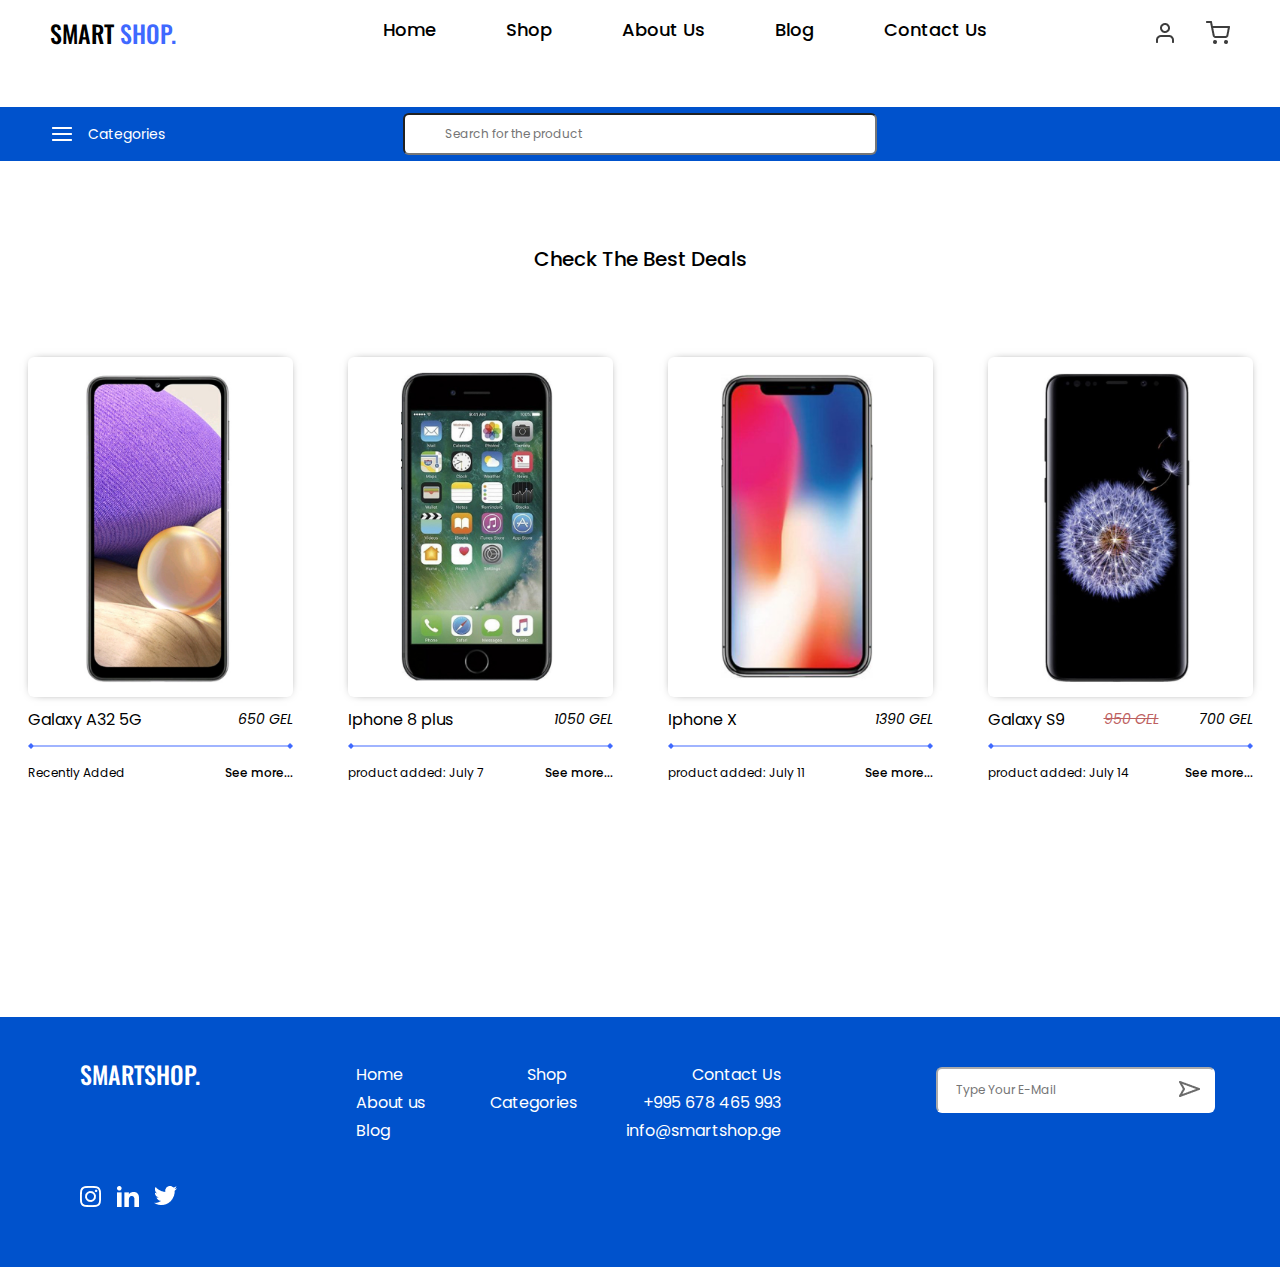
<file: index.html>
<!DOCTYPE html>
<html lang="en">
<head>
    <meta charset="UTF-8">
    <meta http-equiv="X-UA-Compatible" content="IE=edge">
    <meta name="viewport" content="width=device-width, initial-scale=1.0">
    <link rel="stylesheet" href="CSS/reset.css">
    <link rel="stylesheet" href="CSS/styles.css">
    <title>Document</title>
</head>
<body>
    <header>
        <div class="logo">
            <p class="logo_1">
                SMART
            </p>
            <p class="logo_2">
                SHOP.
            </p>
        </div>
        <nav class="navigation_1">
            <ul class="header_ul">
                <li class="home">
                    <a href="index.html"> Home</a>
                </li>
                <li class="shop">
                    <a href="">Shop</a>
                </li>
                <li class="about">
                    <a href="about.html">About Us</a>
                </li>
                <li class="blog">
                    <a href="blog.html">Blog</a>
                </li>
                <li class="contact">
                    <a href="contact.html">Contact Us</a>
                </li>
            </ul>
        </nav>
        <div class="navigation_2">
            <ul>
                <li>
                    <a href="" class="profile_icon"><img src="images/user.png" alt="User Icon"></a>
                </li>
                <li>  
                    <a href="" class="shop_cart"> <img src="images/shopping-cart.png" alt="Shop Cart"></a>
                </li>
            </ul>
        </div>
    </header>
    <div class="search_categories">
            <a class="categories_wrapper_a" href=""><img src="images/menu.png" alt="Burger Menu"><p>Categories</p></a>
        <div class="search_wrapper">
            <input class="search_product" type="text" placeholder="Search for the product">
        </div>
    </div>
    <div class="title">
    <h1>Check The Best Deals</h1>
    </div>
    <div class="cards">
        <div class="card_1">
            <div class="photo_1"></div>
            <div class="card_content">
                <div class="top_content">
                    <p class="model">Galaxy A32 5G</p>
                    <p class="price">650 GEL</p>
                </div>
                <div class="photo_div">
                    <img class="line" src="images/Line.png" alt="">
                </div>
                <div class="low_content">
                    <p class="time">Recently Added</p>
                    <a href="" class="seemore">See more...</a>
                </div>
            </div>
        </div>
        <div class="card_2">
            <div class="photo_2"></div>
            <div class="card_content">
                <div class="top_content">
                    <p class="model">Iphone 8 plus</p>
                    <p class="price">1050 GEL</p>
                </div>
                    <div class="photo_div">
                        <img class="line" src="images/Line.png" alt="">
                    </div>
                <div class="low_content">
                <p class="time">product added: July 7</p>
                <a href="" class="seemore">See more...</a>
                </div>
            </div>
        </div>
        <div class="card_3">
            <div class="photo_3"></div>
            <div class="card_content">
                <div class="top_content">
                    <p class="model">Iphone X</p>
                    <p class="price">1390 GEL</p>
                </div>
                <div class="photo_div">
                        <img class="line" src="images/Line.png" alt="">
                </div>
                <div class="low_content">
                    <p class="time">product added: July 11</p>
                    <a href="" class="seemore">See more...</a>
                </div>
            </div>
        </div>
        <div class="card_4">
            <div class="photo_4"></div>
            <div class="card_content">
                <div class="top_content">
                    <p class="model">Galaxy S9</p>
                    <p class="sale">950 GEL</p>
                    <p class="price">700 GEL</p>
                </div>
                <div class="photo_div">
                    <img class="line" src="images/Line.png" alt="">
                </div>
                <div class="low_content">
                    <p class="time">product added: July 14</p>
                    <a href="" class="seemore">See more...</a>
                </div>
            </div>
        </div>
    </div>
    <footer>
        <div class="footer_logos">
            <p class="footer_logo">SMARTSHOP.</p>
            <div class="social_platforms">
                <a href="https://www.instagram.com/"><img src="images/Instagram.png" alt="Instagram"></a>
                <a href="https://www.linkedin.com/"><img src="images/Linkedin.png" alt="Linkedin"></a>
                <a href="https://twitter.com/"><img src="images/Twitter.png" alt="Twitter"></a>
            </div>
        </div>
        <nav class="footer_nav">
            <ul class="footer_ul_1">
                <li>
                    <a href="index.html">Home</a>
                </li>
                <li>
                    <a href="">Shop</a>
                </li>
                <li>
                    <a href="contact.html">Contact Us</a>
                </li>
            </ul>
            <ul class="footer_ul_2">
                <li>
                    <a href="about.html">About us</a>
                </li>
                <li>
                    <a href="">Categories</a>
                </li>
                <li>
                    <p>+995 678 465 993</p>
                </li>
            </ul>
            <ul class="footer_ul_3">
                <li>
                    <a href="blog.html">Blog</a>
                </li>
                <li>
                    <a href="">info@smartshop.ge</a>
                </li>
            </ul>
        </nav>
        <div class="news_index">
            <input class="input_low" type="email" placeholder="Type Your E-Mail">
            <a href=""><img class="vector" src="images/Vector.png" alt="Vector"></a>
        </div>
    </footer>
</body>
</html>
</file>
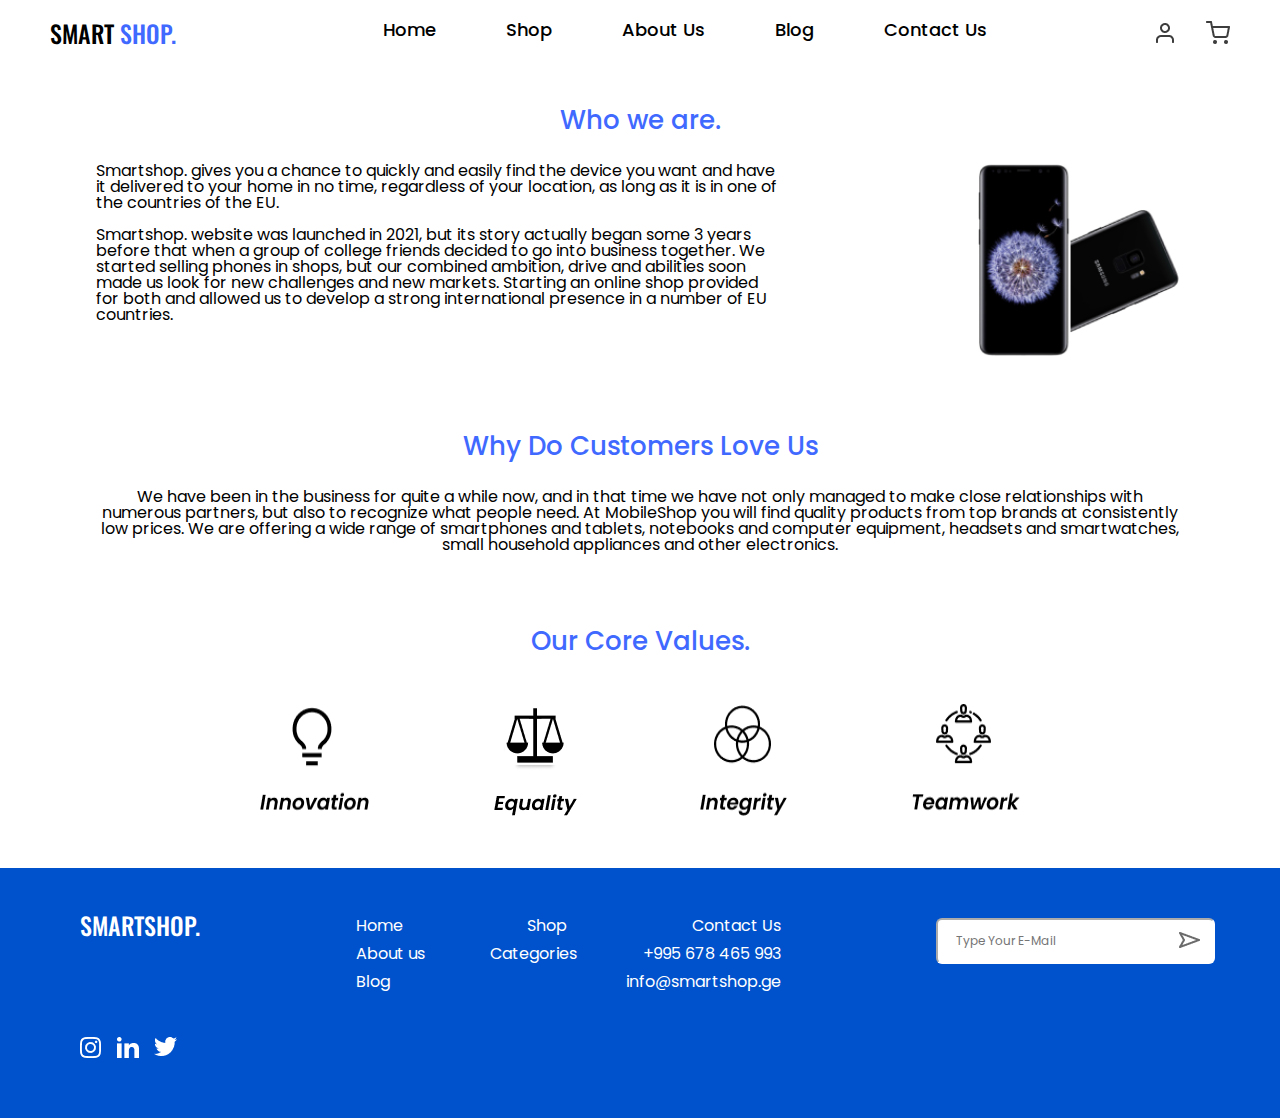
<file: about.html>
<!DOCTYPE html>
<html lang="en">
<head>
    <meta charset="UTF-8">
    <meta http-equiv="X-UA-Compatible" content="IE=edge">
    <meta name="viewport" content="width=device-width, initial-scale=1.0">
    <link rel="stylesheet" href="CSS/about.css">
    <link rel="stylesheet" href="CSS/reset.css">
    <link rel="stylesheet" href="CSS/styles.css">
    <title>Document</title>
</head>
<body>
    <header>
        <div class="logo">
            <p class="logo_1">
                SMART
            </p>
            <p class="logo_2">
                SHOP.
            </p>
        </div>
        <nav class="navigation_1">
            <ul class="header_ul">
                <li class="home">
                    <a href="index.html"> Home</a>
                </li>
                <li class="shop">
                    <a href="">Shop</a>
                </li>
                <li class="about">
                    <a href="about.html">About Us</a>
                </li>
                <li class="blog">
                    <a href="blog.html">Blog</a>
                </li>
                <li class="contact">
                    <a href="contact.html">Contact Us</a>
                </li>
            </ul>
        </nav>
        <div class="navigation_2">
            <ul>
                <li>
                    <a href="" class="profile_icon"><img src="images/user.png" alt="User Icon"></a>
                </li>
                <li>  
                    <a href="" class="shop_cart"> <img src="images/shopping-cart.png" alt="Shop Cart"></a>
                </li>
            </ul>
        </div>
    </header>
    <main class="main">
        <div class="top_title">
            Who we are.
        </div>
        <div class="top_text">
            Smartshop. gives you a chance to quickly and easily find the device you want and have it delivered to your home in no time, regardless of your location, as long as it is in one of the countries of the EU.
           <br><br> 
            Smartshop. website was launched in 2021, but its story actually began some 3 years before that when a group of college friends decided to go into business together. We started selling phones in shops, but our combined ambition, drive and abilities soon made us look for new challenges and new markets. Starting an online shop provided for both and allowed us to develop a strong international presence in a number of EU countries.
            <img class="phones" src="images/phones.png" alt="">
        </div>
        <div class="mid_title">
            Why Do Customers Love Us
        </div>
        <div class="mid_text">
            We have been in the business for quite a while now, and in that time we have not only managed to make close relationships with numerous partners, but also to recognize what people need. At MobileShop you will find quality products from top brands at consistently low prices. We are offering a wide range of smartphones and tablets, notebooks and computer equipment, headsets and smartwatches, small household appliances and other electronics.
        </div>
        <div class="bot_title">
            Our Core Values.
        </div>
        <div class="bot_logos">
            <img src="images/innovation.png" alt="">
            <img src="images/euqality.png" alt="">
            <img src="images/integrity.png" alt="">
            <img src="images/teamwork.png" alt="">
        </div>
    </main>
    <footer>
        <div class="footer_logos">
            <p class="footer_logo">SMARTSHOP.</p>
            <div class="social_platforms">
                <a href="https://www.instagram.com/"><img src="images/Instagram.png" alt="Instagram"></a>
                <a href="https://www.linkedin.com/"><img src="images/Linkedin.png" alt="Linkedin"></a>
                <a href="https://twitter.com/"><img src="images/Twitter.png" alt="Twitter"></a>
            </div>
        </div>
        <nav class="footer_nav">
            <ul class="footer_ul_1">
                <li>
                    <a href="index.html">Home</a>
                </li>
                <li>
                    <a href="">Shop</a>
                </li>
                <li>
                    <a href="contact.html">Contact Us</a>
                </li>
            </ul>
            <ul class="footer_ul_2">
                <li>
                    <a href="about.html">About us</a>
                </li>
                <li>
                    <a href="">Categories</a>
                </li>
                <li>
                    <p>+995 678 465 993</p>
                </li>
            </ul>
            <ul class="footer_ul_3">
                <li>
                    <a href="blog.html">Blog</a>
                </li>
                <li>
                    <a href="">info@smartshop.ge</a>
                </li>
            </ul>
        </nav>
        <div class="news_index">
            <input class="input_low" type="email" placeholder="Type Your E-Mail">
            <a href=""><img class="vector" src="images/Vector.png" alt="Vector"></a>
        </div>
    </footer>
</body>
</html>
</file>
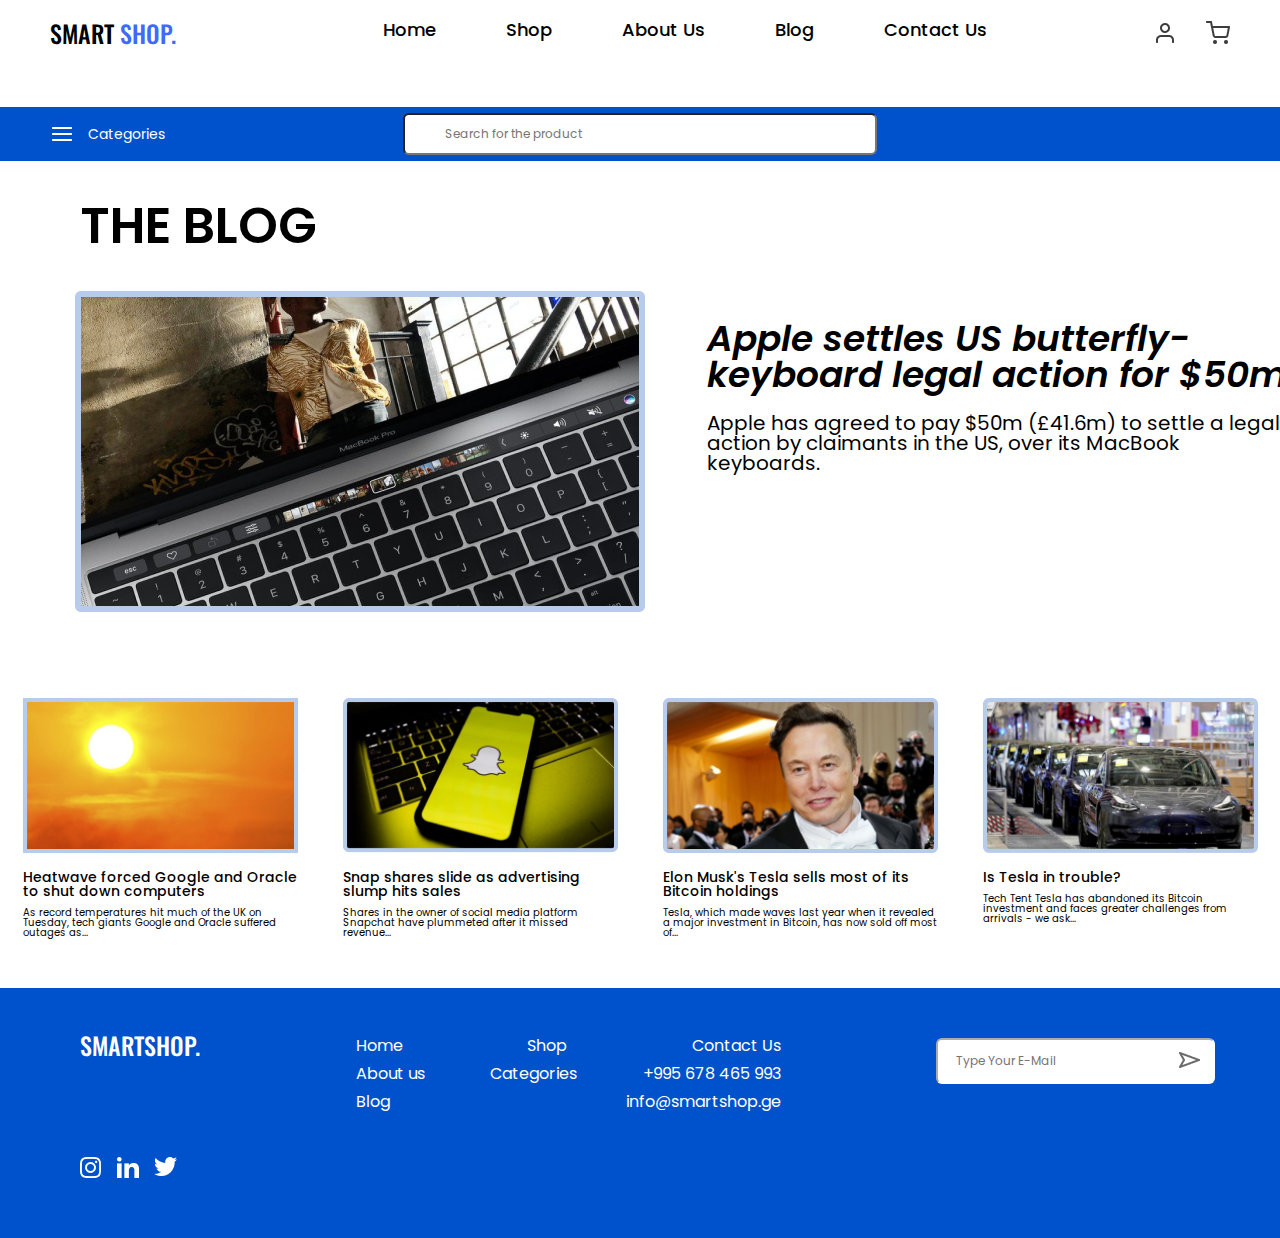
<file: blog.html>
<!DOCTYPE html>
<html lang="en">
<head>
    <meta charset="UTF-8">
    <meta http-equiv="X-UA-Compatible" content="IE=edge">
    <meta name="viewport" content="width=device-width, initial-scale=1.0">
    <link rel="stylesheet" href="CSS/blog.css">
    <link rel="stylesheet" href="CSS/reset.css">
    <link rel="stylesheet" href="CSS/styles.css">
    <title>Document</title>
</head>
<body>
    <header>
        <div class="logo">
            <p class="logo_1">
                SMART
            </p>
            <p class="logo_2">
                SHOP.
            </p>
        </div>
        <nav class="navigation_1">
            <ul class="header_ul">
                <li class="home">
                    <a href="index.html"> Home</a>
                </li>
                <li class="shop">
                    <a href="">Shop</a>
                </li>
                <li class="about">
                    <a href="about.html">About Us</a>
                </li>
                <li class="blog">
                    <a href="blog.html">Blog</a>
                </li>
                <li class="contact">
                    <a href="contact.html">Contact Us</a>
                </li>
            </ul>
        </nav>
        <div class="navigation_2">
            <ul>
                <li>
                    <a href="" class="profile_icon"><img src="images/user.png" alt="User Icon"></a>
                </li>
                <li>  
                    <a href="" class="shop_cart"> <img src="images/shopping-cart.png" alt="Shop Cart"></a>
                </li>
            </ul>
        </div>
    </header>
    <div class="search_categories">
            <a class="categories_wrapper_a" href=""><img src="images/menu.png" alt="Burger Menu"><p>Categories</p></a>
        <div class="search_wrapper">
            <input class="search_product" type="text" placeholder="Search for the product">
        </div>
    </div>
    <div class="blog_title">
        <p>
            THE BLOG
        </p>
    </div>
    <div class="container">
        <img src="images/container.png" alt="Image">
        <div class="blog_text">
            <p class="p1">
                Apple settles US butterfly-keyboard legal action for $50m
            </p>
            <p class="p2">
                Apple has agreed to pay $50m (£41.6m) to settle a legal action by claimants in the US, over its MacBook keyboards.
            </p>
        </div>
    </div>
    <div class="blog_news">
        <div class="news">
            <img src="images/sun.png" alt="">
            <p class="news_title">
                Heatwave forced Google and Oracle to shut down computers
            </p>           
            <p class="news_text">
               As record temperatures hit much of the UK on Tuesday, tech giants Google and Oracle suffered outages as...
            </p>
        </div>
        <div class="news">
            <img src="images/snapchat.png" alt="">
            <p class="news_title">
                Snap shares slide as advertising slump hits sales            
            </p>           
            <p class="news_text">
                Shares in the owner of social media platform Snapchat have plummeted after it missed revenue...            
            </p>
        </div>
        <div class="news">
            <img src="images/elon.png" alt="">
            <p class="news_title">
                Elon Musk's Tesla sells most of its Bitcoin holdings
            </p>           
            <p class="news_text">
                Tesla, which made waves last year when it revealed a major investment in Bitcoin, has now sold off most of...            
            </p>
        </div>
        <div class="news">
            <img src="images/tesla.png" alt="">
            <p class="news_title">
                Is Tesla in trouble?        
            </p>           
            <p class="news_text">
                Tech Tent Tesla has abandoned its Bitcoin investment and faces greater challenges from arrivals - we ask...            
            </p>
        </div>
    </div>
    <footer>
        <div class="footer_logos">
            <p class="footer_logo">SMARTSHOP.</p>
            <div class="social_platforms">
                <a href="https://www.instagram.com/"><img src="images/Instagram.png" alt="Instagram"></a>
                <a href="https://www.linkedin.com/"><img src="images/Linkedin.png" alt="Linkedin"></a>
                <a href="https://twitter.com/"><img src="images/Twitter.png" alt="Twitter"></a>
            </div>
        </div>
        <nav class="footer_nav">
            <ul class="footer_ul_1">
                <li>
                    <a href="index.html">Home</a>
                </li>
                <li>
                    <a href="">Shop</a>
                </li>
                <li>
                    <a href="contact.html">Contact Us</a>
                </li>
            </ul>
            <ul class="footer_ul_2">
                <li>
                    <a href="about.html">About us</a>
                </li>
                <li>
                    <a href="">Categories</a>
                </li>
                <li>
                    <p>+995 678 465 993</p>
                </li>
            </ul>
            <ul class="footer_ul_3">
                <li>
                    <a href="blog.html">Blog</a>
                </li>
                <li>
                    <a href="">info@smartshop.ge</a>
                </li>
            </ul>
        </nav>
        <div class="news_index">
            <input class="input_low" type="email" placeholder="Type Your E-Mail">
            <a href=""><img class="vector" src="images/Vector.png" alt="Vector"></a>
        </div>
    </footer>
    
</body>
</html>
</file>
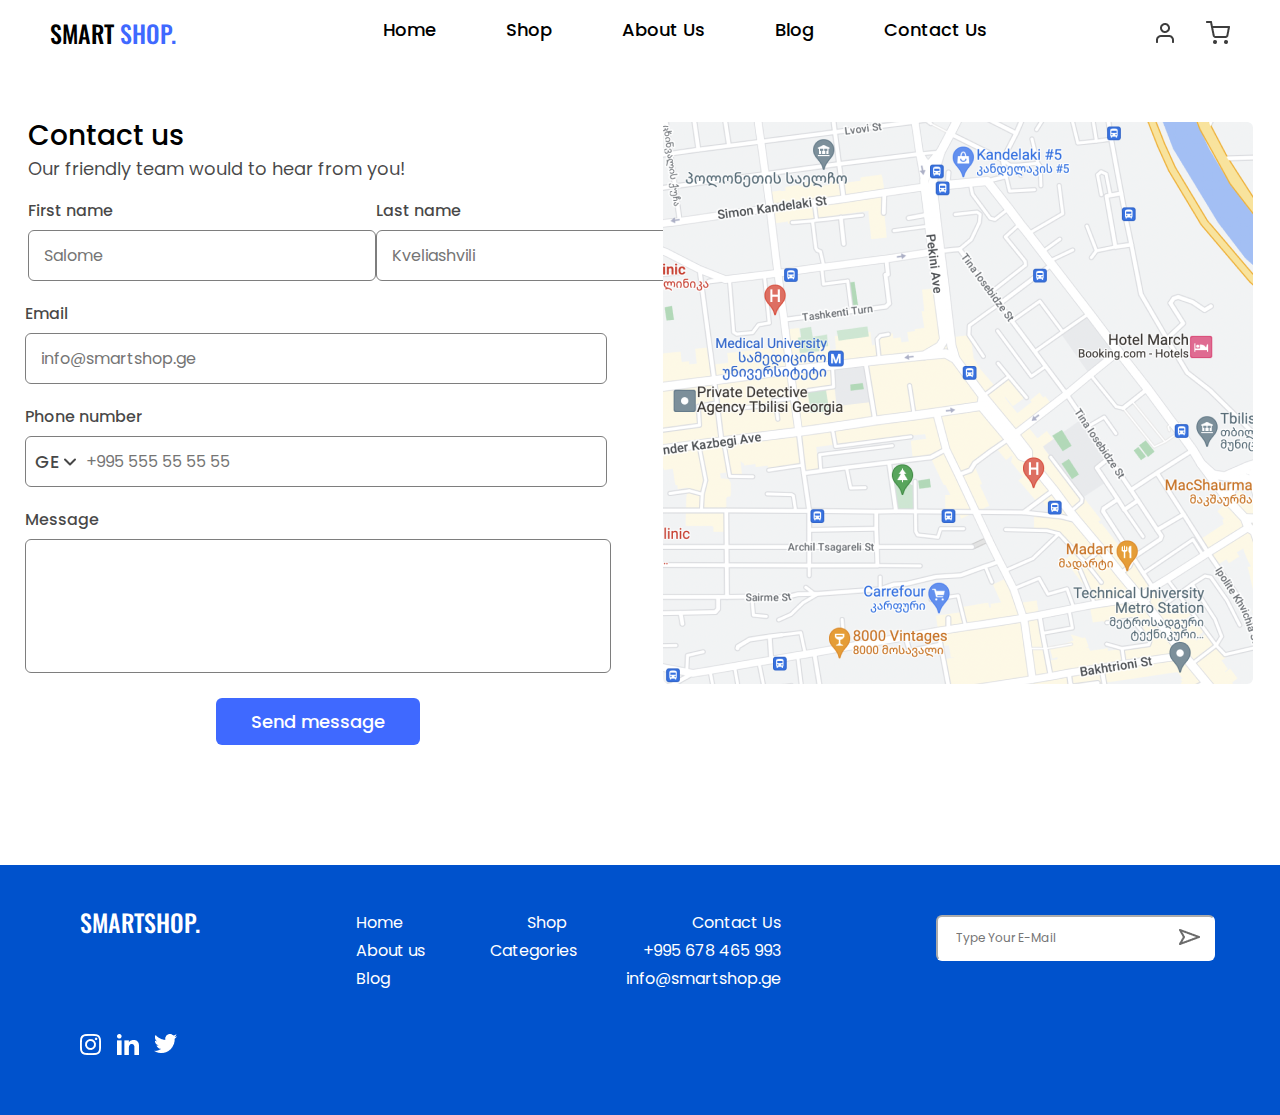
<file: contact.html>
<!DOCTYPE html>
<html lang="en">
<head>
    <meta charset="UTF-8">
    <meta http-equiv="X-UA-Compatible" content="IE=edge">
    <meta name="viewport" content="width=device-width, initial-scale=1.0">
    <link rel="stylesheet" href="CSS/contact.css">
    <link rel="stylesheet" href="CSS/reset.css">
    <link rel="stylesheet" href="CSS/styles.css">
    <title>Document</title>
</head>
<body>
    <header>
        <div class="logo">
            <p class="logo_1">
                SMART
            </p>
            <p class="logo_2">
                SHOP.
            </p>
        </div>
        <nav class="navigation_1">
            <ul class="header_ul">
                <li class="home">
                    <a href="index.html"> Home</a>
                </li>
                <li class="shop">
                    <a href="">Shop</a>
                </li>
                <li class="about">
                    <a href="about.html">About Us</a>
                </li>
                <li class="blog">
                    <a href="blog.html">Blog</a>
                </li>
                <li class="contact">
                    <a href="contact.html">Contact Us</a>
                </li>
            </ul>
        </nav>
        <div class="navigation_2">
            <ul>
                <li>
                    <a href="" class="profile_icon"><img src="images/user.png" alt="User Icon"></a>
                </li>
                <li>  
                    <a href="" class="shop_cart"> <img src="images/shopping-cart.png" alt="Shop Cart"></a>
                </li>
            </ul>
        </div>
    </header>

    <main class="contact_main">
        <div class="registration">
            <p class="contact_headline">
                Contact us
            </p>
            <p class="headline_content">
                Our friendly team would to hear from you!
            </p>
            <div class="first_last_name">
                    <div class="first_name">
                        <p>
                        First name
                        </p>
                        <input class="first_name_input" type="text" placeholder="Salome">
                    </div>
                    <div class="last_name">
                        <p>
                        Last name
                        </p>
                        <input class="last_name_input" type="text" placeholder="Kveliashvili">
                    </div>
            </div>
            <div class="registration_inputs">    
                <div class="contacts">
                    <p class="email">
                        Email
                    </p>
                    <input class="email_input" type="text" placeholder="info@smartshop.ge">
                    <p class="phone">
                        Phone number
                    </p>
                    <p class="ge">
                        GE
                    </p>
                    <img class="chevron" src="images/chevron-down.svg" alt="">
                    <input class="phone_number" type="text" placeholder="+995 555 55 55 55">
                    <p class="message">
                        Message
                    </p>
                    <input class="message_text" type="text">
                </div>
                <div class="send">
                    <button>
                        Send message
                    </button>
                </div>
            </div>
        </div>
        <div class="map">
            <img src="images/map.png" alt="Map">
        </div>
    </main>

    <footer>
        <div class="footer_logos">
            <p class="footer_logo">SMARTSHOP.</p>
            <div class="social_platforms">
                <a href="https://www.instagram.com/"><img src="images/Instagram.png" alt="Instagram"></a>
                <a href="https://www.linkedin.com/"><img src="images/Linkedin.png" alt="Linkedin"></a>
                <a href="https://twitter.com/"><img src="images/Twitter.png" alt="Twitter"></a>
            </div>
        </div>
        <nav class="footer_nav">
            <ul class="footer_ul_1">
                <li>
                    <a href="index.html">Home</a>
                </li>
                <li>
                    <a href="">Shop</a>
                </li>
                <li>
                    <a href="contact.html">Contact Us</a>
                </li>
            </ul>
            <ul class="footer_ul_2">
                <li>
                    <a href="about.html">About us</a>
                </li>
                <li>
                    <a href="">Categories</a>
                </li>
                <li>
                    <p>+995 678 465 993</p>
                </li>
            </ul>
            <ul class="footer_ul_3">
                <li>
                    <a href="blog.html">Blog</a>
                </li>
                <li>
                    <a href="">info@smartshop.ge</a>
                </li>
            </ul>
        </nav>
        <div class="news_index">
            <input class="input_low" type="email" placeholder="Type Your E-Mail">
            <a href=""><img class="vector" src="images/Vector.png" alt="Vector"></a>
        </div>
    </footer>
</body>
</html>
</file>
<file: CSS/styles.css>
a{
    text-decoration: none;
    color: inherit;
}

header{
    margin-top: 21px;
    margin-left: 50px;
    margin-right: 50px;
    height: 36px;
    display: flex;
    justify-content: space-between;
}

.navigation_1 ul li:not(:last-child){
    margin-right: 70px;
    font-size: 18px;
}

.navigation_2 ul li{
    display: inline-block;
}

.navigation_2 ul li:not(:last-child){
    margin-right: 25px;
}

.header_ul{
    display: flex;
    justify-content: space-between;
    font-size: 18px;
    font-family: 'poppins_medium';
}


.navigation_1 ul li:hover{
    color: #0052CC;
    text-decoration: underline;
}


.logo{
    width: 166.28px;
    height: 55.59px;
    font-size: 24px;
    font-family: 'oswald_medium';
}

.logo_1{
    display: inline-block;
}
.logo_2{
    display: inline-block;
    color: #3F69FF;
}


.search_categories{
    position: relative;
    display: flex;
    margin-top: 50px;
    padding-left: 50px;
    padding-top: 15px;
    padding-bottom: 15px;
    background-color: #0052CC;
}


.categories_wrapper_a{
    display: flex;
    font-size: 14px;
    font-family: 'poppins_regular';
    align-items: center;
    color: white;
}

.categories_wrapper_a img{
    margin-right: 14px;
}


.search_product{
    width: 390px;
    border-radius: 6px;
    position: absolute;
    font-size: 12px;
    font-family: 'poppins_regular';
    padding: 10px 40px;
    top: 50%;
    left: 50%;
    transform: translate(-50%, -50%);
}

.title{
    font-size: 20px;
    display: flex;
    justify-content: center;
    margin: 88px 0px;
    font-family: 'poppins_medium';
}










.cards{
    display: flex;
    justify-content: space-around;
    margin-bottom: 320px;
}

.card_1{
    display: inline-block;
    width: 265px;
    height: 340px;
    position: relative;
    border-radius: 6px;
    box-shadow: 0px 0px 10px -6px;
}

.photo_1{
    background-position: center;
    margin:12px 53px;
    width: 152px;
    height: 316px;
    background-size:contain;
    background-repeat: no-repeat;
    background-image: url(../images/Galaxy\ A.png);
}


.photo_1:hover{
    background-image: url(../images/galaxy\ a32\ hover.png);
}

.card_2{
    display: inline-block;
    width: 265px;
    height: 340px;
    position: relative;
    border-radius: 6px;
    box-shadow: 0px 0px 10px -6px;
}

.photo_2{
    background-position: center;
    margin:12px 53px;
    width: 152px;
    height: 316px;
    background-size:contain;
    background-repeat: no-repeat;
    background-image: url(../images/iphone\ 8.png);
}


.photo_2:hover{
    background-image: url(../images/iphone\ 8\ hover.png);
}
.card_3{
    display: inline-block;
    width: 265px;
    height: 340px;
    position: relative;
    border-radius: 6px;
    box-shadow: 0px 0px 10px -6px;
}

.photo_3{
    background-position: center;
    margin:12px 53px;
    width: 152px;
    height: 316px;
    background-size:contain;
    background-repeat: no-repeat;
    background-image: url(../images/ipphone\ X.png);
}


.photo_3:hover{
    background-image: url(../images/iphone\ x\ hover.png);
}

.card_4{
    display: inline-block;
    width: 265px;
    height: 340px;
    position: relative;
    border-radius: 6px;
    box-shadow: 0px 0px 10px -6px;
}

.photo_4{
    background-position: center;
    margin:12px 53px;
    width: 152px;
    height: 316px;
    background-size:contain;
    background-repeat: no-repeat;
    background-image: url(../images/galaxy\ s9.png);
}


.photo_4:hover{
    background-image: url(../images/galaxy\ s9\ hover.png);
}









.card_content{
    position: absolute;
    margin-top: 15px;
}


.top_content{
    display: flex;
    justify-content: space-between;
}

.model{
    display: inline-block;
    font-size: 16px;
    font-family: 'poppins_regular';
}

.price{
    display: inline-block;
    font-size: 14px;
    font-family: 'poppins_itlic';
}

.sale{
    display: inline-block;
    font-size: 14px;
    font-family: 'poppins_itlic';
    color: #BD6161;
    text-decoration: line-through;
}


.line{
    width: 100%;
    height: 100%;
    margin-top: 15px;
}


.low_content{
    display: flex;
    justify-content: space-between;
}

.time{
    margin-top: 15px;
    font-size: 12px;
    font-family: 'poppins_regular';
    display: inline-block;
}


.seemore{
    display: inline-block;
    margin-top: 15px;
    font-size: 12px;
    font-family: 'poppins_medium';
}

footer{
    height: 250px;
    display: flex;
    justify-content: space-between;
    background-color: #0052CC;
    position: relative;
}


.footer_logos{
    margin-top: 45px;
    margin-bottom: 45px;
    margin-left: 80px;
    display: inline-flex;
    flex-direction: column;

}

.footer_logo{
    color: white;
    font-size: 24px;
    font-family: 'oswald_medium';
}

.social_platforms{
    width: 97px;
    display: flex;
    justify-content: space-between;
    margin-top: 100px;
}

.footer_nav{
    margin-top: 50px;
}


.footer_ul_1{
    width: 425px;
    font-family: 'poppins_regular';
    font-size: 16px;
    color: white;
    display: flex;
    justify-content: space-between;
}
.footer_ul_2{
    margin-top: 12px;
    width: 425px;
    font-family: 'poppins_regular';
    font-size: 16px;
    color: white;
    display: flex;
    justify-content: space-between;
}
.footer_ul_3{
    margin-top: 12px;
    width: 425px;
    font-family: 'poppins_regular';
    font-size: 16px;
    color: white;
    display: flex;
    justify-content: space-between;
}

.news_index{
    margin-top: 50px;
    margin-right: 65px;
    margin-bottom: 25px;
}

.input_low{
    width: 255px;
    height: 40px;
    font-family: 'poppins_regular';
    font-size: 12px;
    border-radius: 6px;
    background-color: white;
    border-color: white;
    padding-left: 18px;
}


.vector{
    position: absolute;
    margin-left: -36px;
    margin-top: 14px;
}











@font-face {
    font-family: 'poppins_itlic';
    src: url(../fonts/Poppins-Italic.ttf);
}
@font-face {
    font-family: 'poppins_medium';
    src: url(../fonts/Poppins-Medium.ttf);
}
@font-face {
    font-family: 'poppins_regular';
    src: url(../fonts/Poppins-Regular.ttf);
}
@font-face {
    font-family: 'poppins_semibold';
    src: url(../fonts/Poppins-SemiBold.ttf);
}
@font-face {
    font-family: 'oswald_medium';
    src: url(../fonts/Oswald-Medium.ttf);
}
</file>
<file: CSS/about.css>
.main{
    display: flex;
    align-items: center;
    flex-direction: column;
}

.top_title{
    margin-top: 50px;
    font-size: 26px;
    font-family: 'poppins_medium';
    color: #3F69FF;
}

.top_text{
    width: 85%;
    height: 195px;
    margin-top: 30px;
    font-size: 16px;
    font-family: 'poppins_regular';
    display: flex;

}

.phones{
    margin-left: 200px;
    height: 100%;
}


.mid_title{
    margin-top: 75px;
    font-size: 26px;
    font-family: 'poppins_medium';
    color: #3F69FF;
}


.mid_text{
    margin-top: 30px;
    width: 85%;
    display: flex;
    text-align: center;
    font-size: 16px;
    font-family: 'poppins_regular';
}



.bot_title{
    margin-top: 75px;
    font-size: 26px;
    font-family: 'poppins_medium';
    color: #3F69FF;
}


.bot_logos{
    display: flex;
    justify-content: space-between;
    width: 760px;
    margin-top: 50px;
    margin-bottom: 50px;
}










@font-face {
    font-family: 'poppins_semibold_italic';
    src: url(../fonts/Poppins-SemiBoldItalic.ttf);
}
@font-face {
    font-family: 'poppins_itlic';
    src: url(../fonts/Poppins-Italic.ttf);
}
@font-face {
    font-family: 'poppins_medium';
    src: url(../fonts/Poppins-Medium.ttf);
}
@font-face {
    font-family: 'poppins_regular';
    src: url(../fonts/Poppins-Regular.ttf);
}
@font-face {
    font-family: 'poppins_semibold';
    src: url(../fonts/Poppins-SemiBold.ttf);
}
@font-face {
    font-family: 'oswald_medium';
    src: url(../fonts/Oswald-Medium.ttf);
}
</file>
<file: CSS/blog.css>
.blog_title{
    font-size: 50px;
    font-weight: 600px;
    font-family: 'poppins_semibold';
    margin-top: 40px;
    margin-left: 80px;
}

.container{
    margin-top: 40px;
    margin-left: 75px;
    width: 1250px;
    display: flex;
    justify-content: space-between;
}


.blog_text{
    width: 618px;
}
.blog_text .p1{
    margin-top: 30px;
    font-size: 36px;
    font-family: 'poppins_semibold_italic';
}

.blog_text .p2{
    width: 580px;
    font-size: 20px;
    margin-top: 20px;
    font-family: 'poppins_regular';
}


.blog_news{
    width: 100%;
    display: flex;
    justify-content: space-around;
}

.news{
    display: inline-block;
    width:275px;
    margin-top: 86px;
    margin-bottom: 50px;
}
.news img{
    width: 100%;
}

.news_title{
    font-family: 'poppins_medium';
    font-size: 14px;
    margin-top: 14px;
    width: 100%;
}

.news_text{
    font-size: 10px;
    font-family: 'poppins_regular';
    margin-top: 10px;
}










@font-face {
    font-family: 'poppins_semibold_italic';
    src: url(../fonts/Poppins-SemiBoldItalic.ttf);
}
@font-face {
    font-family: 'poppins_itlic';
    src: url(../fonts/Poppins-Italic.ttf);
}
@font-face {
    font-family: 'poppins_medium';
    src: url(../fonts/Poppins-Medium.ttf);
}
@font-face {
    font-family: 'poppins_regular';
    src: url(../fonts/Poppins-Regular.ttf);
}
@font-face {
    font-family: 'poppins_semibold';
    src: url(../fonts/Poppins-SemiBold.ttf);
}
@font-face {
    font-family: 'oswald_medium';
    src: url(../fonts/Oswald-Medium.ttf);
}
</file>
<file: CSS/contact.css>
.contact_main{
    margin-top: 65px;
    margin-bottom: 120px;
    display: flex;
    justify-content: space-around;
}


.registration{
    width: 580px;
}

.contact_headline{
    font-size: 28px;
    font-family: 'poppins_medium';
}

.headline_content{
    margin-top: 10px;
    font-size: 18px;
    font-family: 'poppins_regular';
    color: #000000B8;
}

.first_last_name{
    margin-top: 25px;
    display: flex;
    justify-content: space-between;
}

.first_name{
    font-size: 16px;
    font-family: 'poppins_medium';
    color: #000000B8;
}

.last_name{
    font-size: 16px;
    font-family: 'poppins_medium';
    color: #000000B8;
}

.first_name_input{
    padding: 12px 15px;
    border: 1px solid #7E7E7E;
    margin-top: 11px;
    border-radius: 6px;
    font-size: 16px;
    font-family: 'poppins_regular';
}

.last_name_input{
    padding: 12px 15px;
    border: 1px solid #7E7E7E;
    margin-top: 11px;
    border-radius: 6px;
    font-size: 16px;
    font-family: 'poppins_regular';
}


.email{
    margin-top: 25px;
    font-size: 16px;
    font-family: 'poppins_medium';
    color: #000000B8;
}

.email_input{
    width: 550px;
    border: 1px solid #7E7E7E;
    padding: 12px 15px;
    margin-top: 11px;
    border-radius: 6px;
    font-size: 16px;
    font-family: 'poppins_regular';
}

.phone{
    margin-top: 25px;
    font-size: 16px;
    font-family: 'poppins_medium';
    color: #000000B8;
}


.phone_number{
    width: 520px;
    border: 1px solid #7E7E7E;
    padding: 12px 0px 12px 60px;
    margin-top: 11px;
    border-radius: 6px;
    font-size: 16px;
    font-family: 'poppins_regular';
}

.chevron{
    position: absolute;
    margin-top: 28px;
    margin-left: 35px;
}

.ge{
    margin-left: 10px;
    margin-top: 28px;
    position: absolute;
    font-size: 18px;
    color: #000000B8;
    font-family: 'poppins_medium';
}

.message{
    margin-top: 25px;
    font-size: 16px;
    font-family: 'poppins_medium';
    color: #000000B8;
}


.message_text{
    width: 580px;
    border: 1px solid #7E7E7E;
    height: 130px;
    border-radius: 6px;
    margin-top: 11px;
}

.registration_inputs{
    display: flex;
    flex-direction: column;
    align-items: center;
}


button{
    font-family: 'poppins_medium';
    font-size: 18px;
    margin-top: 25px;
    color: white;
    border-radius: 6px;
    background-color: #3F69FF;
    padding: 10px 35px 10px 35px;
    border: none;
}











@font-face {
    font-family: 'poppins_semibold_italic';
    src: url(../fonts/Poppins-SemiBoldItalic.ttf);
}
@font-face {
    font-family: 'poppins_itlic';
    src: url(../fonts/Poppins-Italic.ttf);
}
@font-face {
    font-family: 'poppins_medium';
    src: url(../fonts/Poppins-Medium.ttf);
}
@font-face {
    font-family: 'poppins_regular';
    src: url(../fonts/Poppins-Regular.ttf);
}
@font-face {
    font-family: 'poppins_semibold';
    src: url(../fonts/Poppins-SemiBold.ttf);
}
@font-face {
    font-family: 'oswald_medium';
    src: url(../fonts/Oswald-Medium.ttf);
}
</file>
